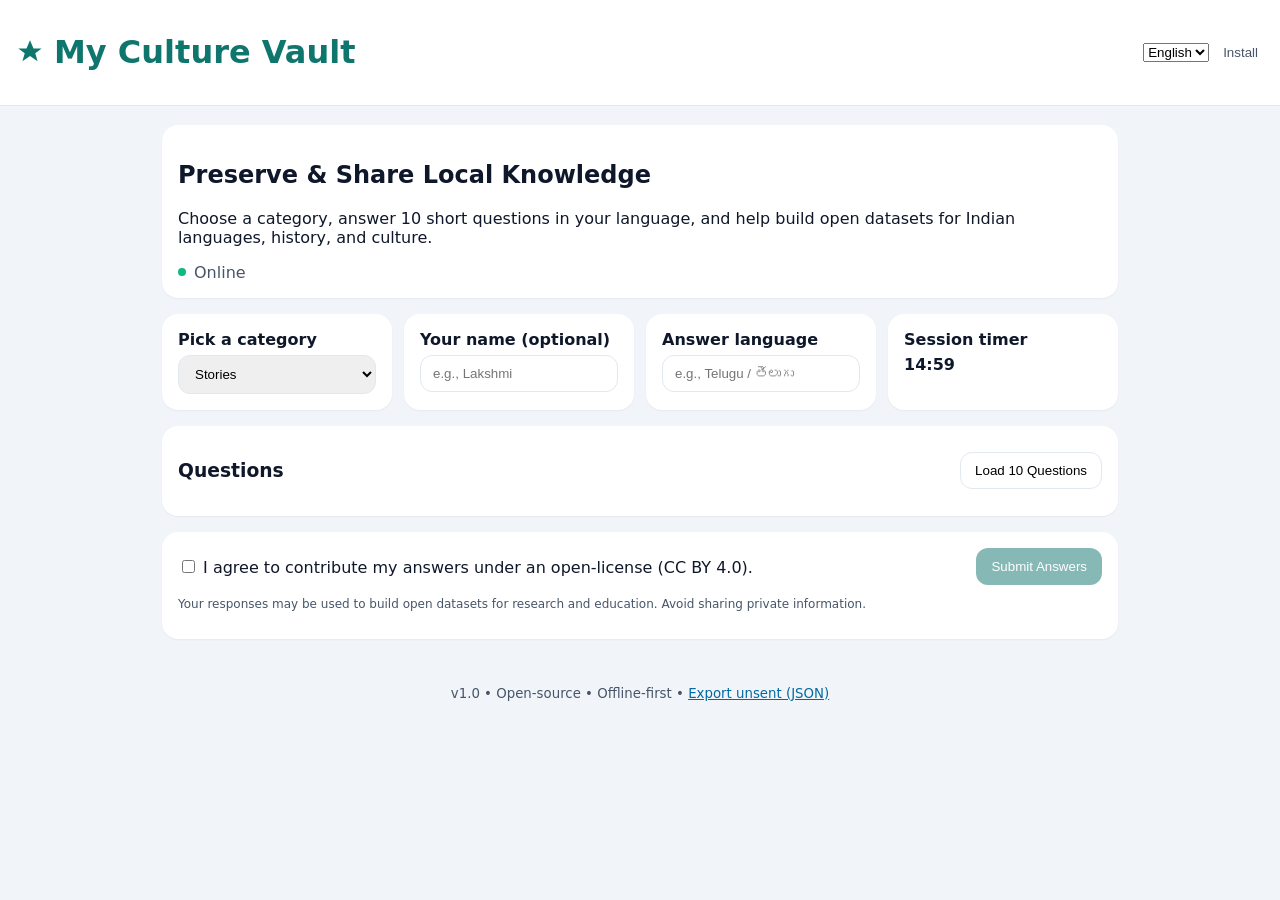
<file: frontend/index.html>
<!DOCTYPE html>
<html lang="en">
<head>
  <meta charset="UTF-8" />
  <meta name="viewport" content="width=device-width, initial-scale=1.0" />
  <title>My Culture Vault — Corpus Collection Engine</title>
  <link rel="manifest" href="manifest.json" />
  <link rel="stylesheet" href="styles.css" />
  <meta name="theme-color" content="#0f766e" />
</head>
<body>
  <header class="app-header">
    <div class="brand">
      <svg width="28" height="28" viewBox="0 0 24 24" fill="currentColor" aria-hidden="true">
        <path d="M12 2l3 7h7l-5.5 4 2 7-6.5-4.5L5.5 20l2-7L2 9h7l3-7z"></path>
      </svg>
      <h1>My Culture Vault</h1>
    </div>
    <div class="actions">
      <select id="langSelect" title="Language">
        <option value="en" selected>English</option>
        <option value="hi">हिन्दी</option>
        <option value="te">తెలుగు</option>
      </select>
      <button id="installBtn" class="ghost">Install</button>
    </div>
  </header>

  <main class="container">
    <section class="card">
      <h2 data-i18n="intro_title">Preserve & Share Local Knowledge</h2>
      <p data-i18n="intro_desc">
        Choose a category, answer 10 short questions in your language, and help build open datasets for Indian languages, history, and culture.
      </p>
      <div class="meta">
        <span id="statusDot" class="dot offline"></span>
        <span id="netStatus" data-i18n="status_offline">Offline-first ready. Submissions will sync when online.</span>
      </div>
    </section>

    <section class="grid">
      <div class="card">
        <label for="category" class="label" data-i18n="pick_category">Pick a category</label>
        <select id="category" class="input">
          <option value="stories">Stories</option>
          <option value="festivals">Festivals</option>
          <option value="food">Food</option>
          <option value="arts">Arts</option>
          <option value="games_sports">Games_Sports</option>
          <option value="language_proverbs">Language_Proverbs</option>
          <option value="music_dance">Music_Dance</option>

        </select>
      </div>

      <div class="card">
        <label class="label" for="participantName" data-i18n="name_label">Your name (optional)</label>
        <input id="participantName" class="input" placeholder="e.g., Lakshmi" />
      </div>

      <div class="card">
        <label class="label" for="participantLang" data-i18n="answer_lang">Answer language</label>
        <input id="participantLang" class="input" placeholder="e.g., Telugu / తెలుగు" />
      </div>

      <div class="card">
        <label class="label" data-i18n="timer_label">Session timer</label>
        <div id="timer" class="timer">15:00</div>
      </div>
    </section>

    <section id="questionsSection" class="card">
      <div class="row space-between">
        <h3 data-i18n="questions_title">Questions</h3>
        <button id="loadBtn" class="btn" data-i18n="load_questions">Load 10 Questions</button>
      </div>
      <form id="qaForm" class="qa-list"></form>
    </section>

    <section class="card">
      <div class="row space-between">
        <div>
          <input type="checkbox" id="agreeCheck" />
          <label for="agreeCheck" data-i18n="agree_text">
            I agree to contribute my answers under an open-license (CC BY 4.0).
          </label>
        </div>
        <button id="submitBtn" class="btn primary" disabled data-i18n="submit_btn">Submit Answers</button>
      </div>
      <p class="fine" data-i18n="privacy_note">
        Your responses may be used to build open datasets for research and education. Avoid sharing private information.
      </p>
      <div id="msg" class="msg"></div>
    </section>
  </main>

  <footer class="footer">
    <small>v1.0 • Open-source • Offline-first • <a href="#" id="exportLocal">Export unsent (JSON)</a></small>
  </footer>

  <script src="i18n.js"></script>
  <script src="app.js"></script>
  <script>
    // Register Service Worker
    if ('serviceWorker' in navigator) {
      window.addEventListener('load', () => {
        navigator.serviceWorker.register('service-worker.js');
      });
    }
  </script>
</body>
</html>
</file>
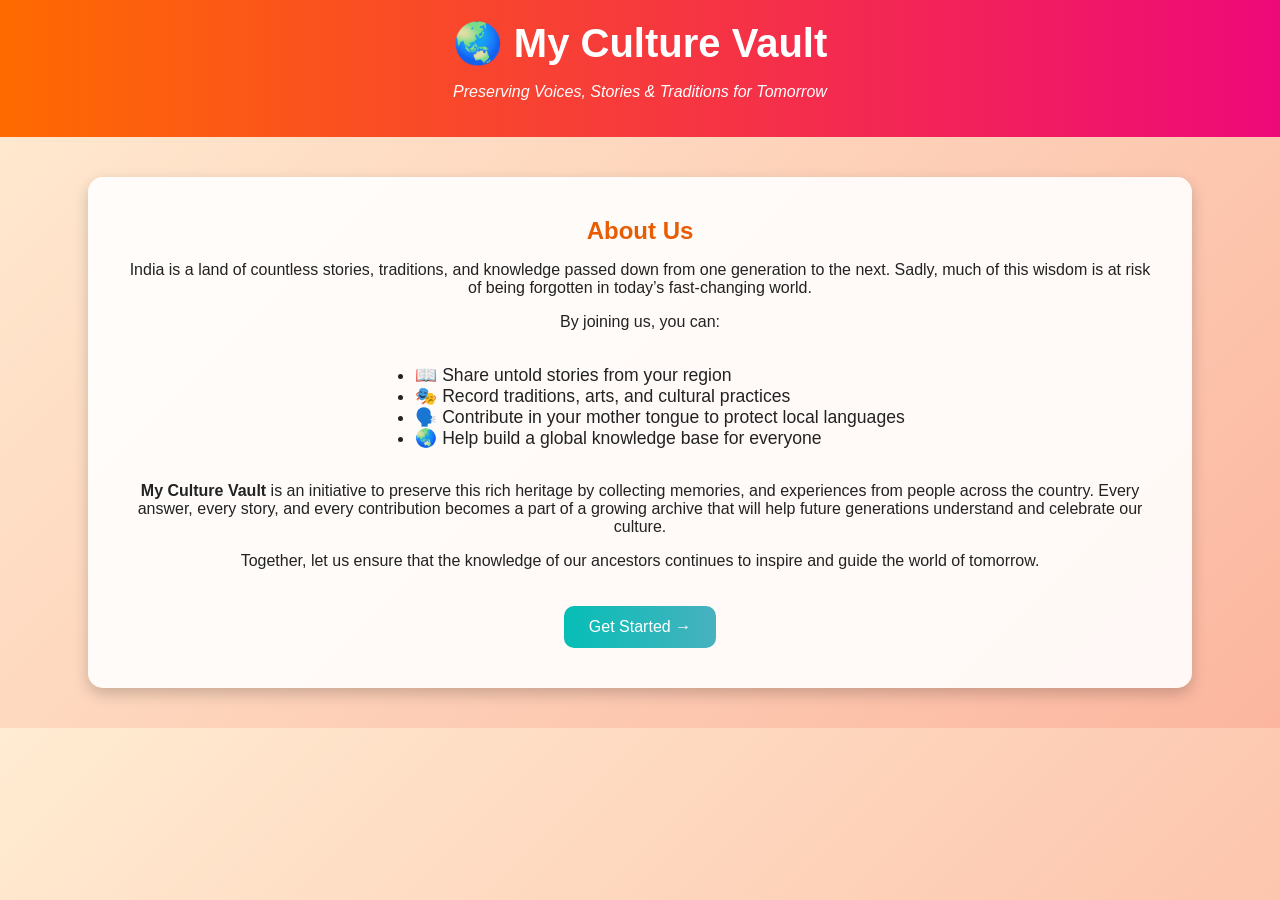
<file: public/intra.html>
<!DOCTYPE html>
<html lang="en">
<head>
  <meta charset="UTF-8">
  <title>My Culture Vault - Home</title>
  <link rel="stylesheet" href="style.css">
  <style>
    body {
      font-family: "Segoe UI", sans-serif;
      margin: 0;
      padding: 0;
      background: linear-gradient(135deg, #ffecd2, #fcb69f);
      color: #222;
      text-align: center;
    }

    header {
      background: linear-gradient(90deg, #ff6a00, #ee0979);
      color: white;
      padding: 20px;
    }

    h1 {
      margin: 0;
      font-size: 2.5rem;
    }

    section {
      padding: 40px;
      background: rgba(255,255,255,0.9);
      margin: 40px auto;
      width: 80%;
      border-radius: 15px;
      box-shadow: 0px 6px 15px rgba(0,0,0,0.2);
    }

    h2 {
      color: #e85d04;
    }

    ul {
      text-align: left;
      display: inline-block;
      font-size: 1.1rem;
    }

    button {
      padding: 12px 25px;
      background: linear-gradient(90deg, #06beb6, #48b1bf);
      border: none;
      border-radius: 10px;
      color: white;
      font-size: 1rem;
      cursor: pointer;
      margin-top: 20px;
      transition: 0.3s;
    }

    button:hover {
      background: linear-gradient(90deg, #2193b0, #6dd5ed);
      transform: scale(1.05);
    }
  </style>
</head>
<body>

  <header>
    <h1>🌏 My Culture Vault</h1>
    <p><i>Preserving Voices, Stories & Traditions for Tomorrow</i></p>
  </header>

  <!-- About Section -->
  <section id="about">
    <h2>About Us</h2>
    <p>
      India is a land of countless stories, traditions, and knowledge passed down from one generation 
      to the next. Sadly, much of this wisdom is at risk of being forgotten in today’s fast-changing world.  
    </p>
    <p>
      By joining us, you can:  
      <ul>
        <li>📖 Share untold stories from your region</li>
        <li>🎭 Record traditions, arts, and cultural practices</li>
        <li>🗣️ Contribute in your mother tongue to protect local languages</li>
        <li>🌏 Help build a global knowledge base for everyone</li>
      </ul>
    </p>

    <p>
      <b>My Culture Vault</b> is an initiative to preserve this rich heritage by collecting memories, 
      and experiences from people across the country. Every answer, every story, and every contribution 
      becomes a part of a growing archive that will help future generations understand and celebrate 
      our culture.
    </p>
 
    <p>
      Together, let us ensure that the knowledge of our ancestors continues to inspire and guide 
      the world of tomorrow.  
    </p>

    <button onclick="window.location.href='login.html'">Get Started →</button>
  </section>

</body>
</html>
</file>
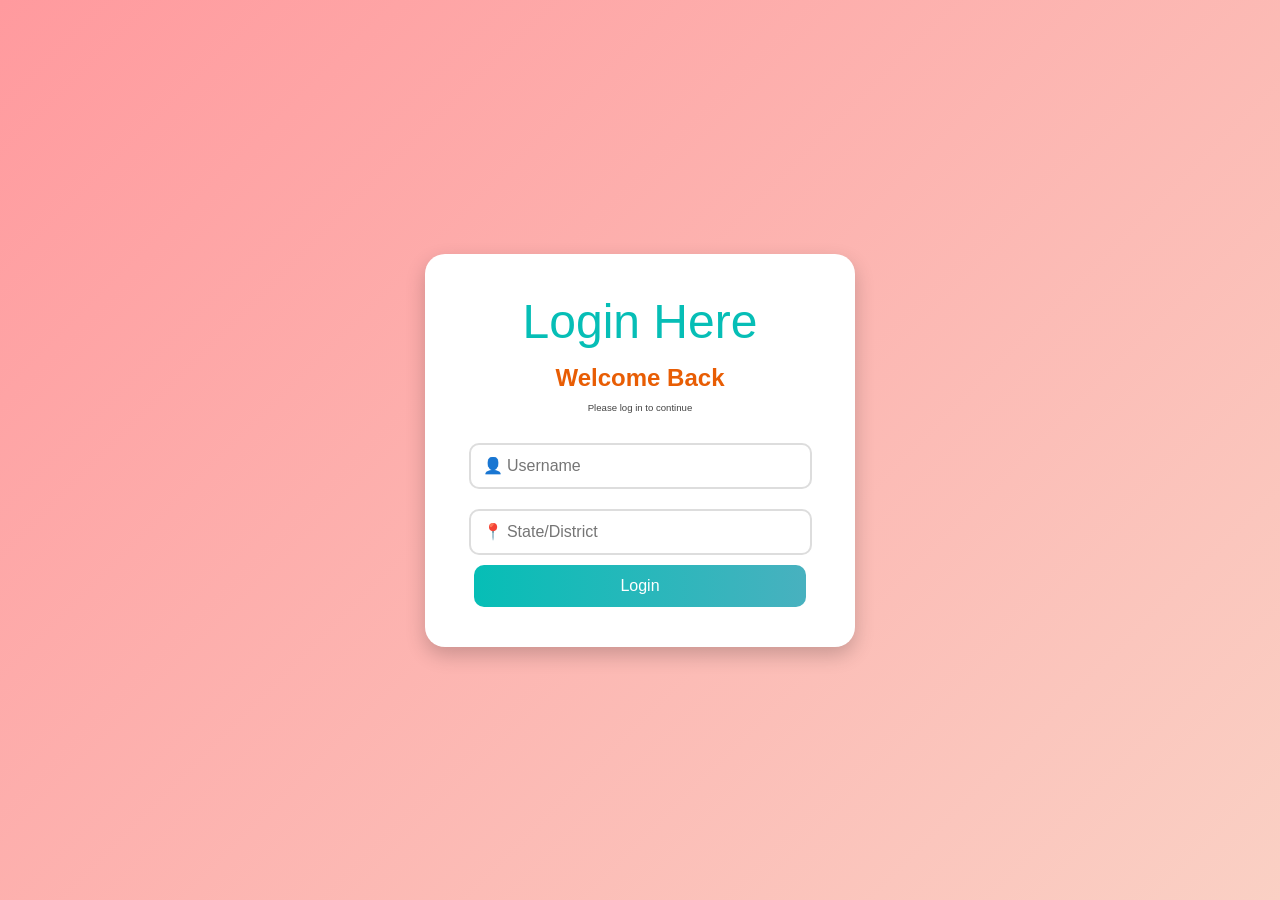
<file: public/login.html>
<!DOCTYPE html>
<html lang="en">
<head>
  <meta charset="UTF-8">
  <title>Login - My Culture Vault</title>
  <link rel="stylesheet" href="style.css">
  <style>
    body {
      margin: 0;
      padding: 0;
      font-family: "Segoe UI", sans-serif;
      background: linear-gradient(135deg, #ff9a9e, #fad0c4);
      height: 100vh;
      display: flex;
      justify-content: center;
      align-items: center;
    }

    .login-container {
      background: #fff;
      padding: 40px;
      border-radius: 20px;
      box-shadow: 0px 8px 20px rgba(0,0,0,0.2);
      text-align: center;
      width: 350px;
      animation: fadeIn 1s ease-in-out;
    }

    @keyframes fadeIn {
      from { opacity: 0; transform: translateY(-20px); }
      to { opacity: 1; transform: translateY(0); }
    }

    h2 {
      margin-bottom: 10px;
      color: #e85d04;
    }

    p {
      font-size: 0.6rem;
      margin-bottom: 20px;
      color: #444;
    }

    input {
      width: 90%;
      padding: 12px;
      margin: 10px 0;
      border: 2px solid #ddd;
      border-radius: 10px;
      outline: none;
      transition: 0.3s;
      font-size: 1rem;
    }

    input:focus {
      border-color: #ff6a00;
      box-shadow: 0 0 8px rgba(255,106,0,0.5);
    }

    button {
      width: 95%;
      padding: 12px;
      border: none;
      border-radius: 10px;
      background: linear-gradient(90deg, #06beb6, #48b1bf);
      color: #fff;
      font-size: 1rem;
      cursor: pointer;
      transition: 0.3s;
    }

    button:hover {
      background: linear-gradient(90deg, #2193b0, #6dd5ed);
      transform: scale(1.05);
    }

    .icon {
      font-size: 3rem;
      margin-bottom: 15px;
      color: #06beb6;
    }

    .extra {
      margin-top: 15px;
      font-size: 0.85rem;
    }

    .extra a {
      color: #e85d04;
      text-decoration: none;
      font-weight: bold;
    }

    .extra a:hover {
      text-decoration: underline;
    }
  </style>
</head>
<body>

  <div class="login-container">
    <div class="icon">Login Here</div>
    <h2>Welcome Back</h2>
    <p>Please log in to continue</p>

    <form action="questions.html" method="POST">
      <input type="text" placeholder="👤 Username" required><br>
      <input type="text" placeholder="📍 State/District" required><br>
      <button type="submit">Login</button>
    </form>
    <script>
  document.querySelector("form").addEventListener("submit", async function(e) {
    e.preventDefault();
    const username = document.querySelector('input[placeholder="👤 Username"]').value;
    const location = document.querySelector('input[placeholder="📍 State/District"]').value;

    try {
      const res = await fetch('/api/login', {
        method: 'POST',
        headers: { 'Content-Type': 'application/json' },
        body: JSON.stringify({ username, location })
      });
      if (!res.ok) throw new Error('Login failed');
      const data = await res.json();
      localStorage.setItem("username", username);
      localStorage.setItem("user_id", String(data.user_id));
      window.location.href = "questions.html";
    } catch (err) {
      alert("Login failed. Please try again. " + err.message);
    }
  });
</script>

    
  </div>

</body>
</html>
</file>
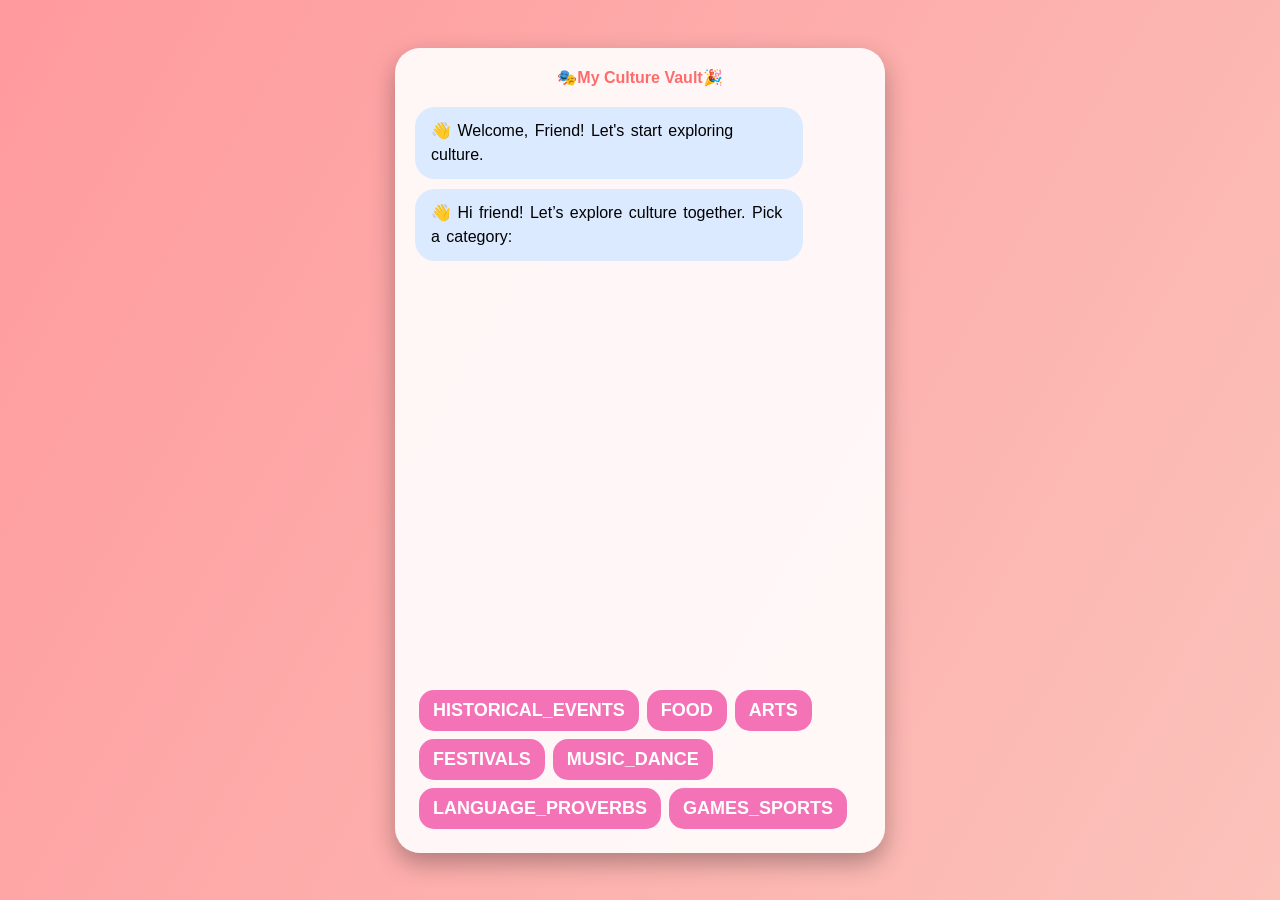
<file: public/questions.html>
<!DOCTYPE html>
<html lang="en">
<head>
  <meta charset="UTF-8">
  <title>My Culture Vault 🎉</title>
  <style>
    body {
      font-family: 'Comic Sans MS', cursive, sans-serif;
      background: linear-gradient(120deg, #ff9a9e, #fad0c4, #fbc2eb, #a1c4fd);
      background-size: 400% 400%;
      animation: gradientMove 10s ease infinite;
      display: flex;
      justify-content: center;
      align-items: center;
      height: 100vh;
      margin: 0;
    }

    @keyframes gradientMove {
      0% {background-position: 0% 50%;}
      50% {background-position: 100% 50%;}
      100% {background-position: 0% 50%;}
    }

    .chat-container {
      width: 450px;
      background: rgba(255, 255, 255, 0.9);
      border-radius: 25px;
      padding: 20px;
      box-shadow: 0 10px 25px rgba(0,0,0,0.3);
      display: flex;
      flex-direction: column;
      height: 85vh;
      position: relative;
    }

    .header {
      text-align: center;
      font-size: 1.0rem;
      font-weight: bold;
      color: #ff6b6b;
      margin-bottom: 10px;
    }

    .messages {
      flex: 1;
      overflow-y: auto;
      margin-bottom: 15px;
      padding-right: 5px;
      scroll-behavior: smooth;
    }

    .message {
  margin: 10px 0;
  padding: 12px 16px;
  border-radius: 20px;
  max-width: 80%;
  animation: pop 0.3s ease-in;
  position: relative;
  white-space: pre-wrap;  
  word-spacing: 2px;      
  line-height: 1.5; 
}
    @keyframes pop {
      from {transform: scale(0.8); opacity: 0;}
      to {transform: scale(1); opacity: 1;}
    }

    .bot {
      background: #dbeafe;
      align-self: flex-start;
    }
    .user {
      background: #fef3c7;
      align-self: flex-end;
    }

    .input-area {
      display: flex;
      gap: 5px;
    }

    input {
      flex: 1;
      padding: 12px;
      border-radius: 20px;
      border: 2px solid #60a5fa;
      outline: none;
      transition: 0.3s;
    }
    input:focus {
      border-color: #2563eb;
    }

    button {
      background: #34d399;
      border: none;
      padding: 10px 18px;
      border-radius: 50%;
      cursor: pointer;
      color: #fff;
      font-size: 18px;
      transition: transform 0.2s;
    }
    button:hover {
      background: #059669;
      transform: scale(1.1);
    }

    .categories button {
      margin: 4px;
      background: #f472b6;
      border-radius: 15px;
      padding: 10px 14px;
      border: none;
      cursor: pointer;
      color: white;
      font-weight: bold;
      transition: 0.3s;
    }
    .categories button:hover {
      background: #ec4899;
      transform: translateY(-2px);
    }

    /* Floating emojis for fun */
    .emoji {
      position: absolute;
      font-size: 24px;
      animation: float 5s linear infinite;
      opacity: 0.8;
    }
    @keyframes float {
      from {transform: translateY(100vh) rotate(0);}
      to {transform: translateY(-10vh) rotate(360deg);}
    }
  </style>
</head>
<body>
  <div class="chat-container">
    <div class="header">🎭My Culture Vault🎉</div>
    <div class="messages" id="messages"></div>
    <div class="input-area" id="input-area"></div>
  </div>

  <script>
    // Cultural questions
    const questionsData =
  {
  "historical_events": [
    "How did your village/town get its name?",
    "Is there any old temple, building, or place with a story?",
    "Did any big festival or fair start long ago in your village?",
    "Do people talk about a king, ruler, or famous person from your area?",
    "Do you know of any saint, poet, or freedom fighter linked to your place?",
    "Did any big event or battle happen near your village?",
    "Has any famous leader ever visited your place?",
    "Is there a river, hill, or tree in your area with a legend or story?",
    "Do you celebrate a festival because of some old story/event?",
    "What is the oldest memory/story your elders share about the village?"
  ],
  "food": [
    "What traditional dish is famous in your area?",
    "What are the main things used to make it?",
    "How do people usually prepare it?",
    "When do you eat it (daily, weddings, festivals)?",
    "Why is this food special for your people?",
    "Do people follow any customs while making it?",
    "Which spices make this food taste different?",
    "How is it served (plate, banana leaf, pot, etc.)?",
    "What do you call this dish in your local language?",
    "Why do people still cook this dish today?"
  ],
  "arts": [
    "What traditional art (painting, weaving, dance, etc.) is common in your area?",
    "What things are used to make/do it?",
    "Who usually practices this art?",
    "What special designs or patterns are used?",
    "Why is this art important to your people?",
    "Do you see it during festivals or special days?",
    "How do elders teach this art to young people?",
    "What problems do artists face today?",
    "Has this art changed in modern times?",
    "Why should we keep this art alive?"
  ],
  "festivals": [
    "Which festival is most important in your area?",
    "When is it celebrated (season/month)?",
    "What do people usually do on that day?",
    "What special food is cooked?",
    "What music, dance, or songs are done?",
    "How do people dress up?",
    "Who takes part and what do they do?",
    "What is the story behind this festival?",
    "Has it changed compared to old times?",
    "Why do people love this festival?"
  ],
  "music_dance": [
    "What traditional dance is famous in your area?",
    "What music or instruments are used with it?",
    "Who usually performs this dance?",
    "On what occasions is it done?",
    "What dress or ornaments do dancers wear?",
    "What steps or beats make it different?",
    "Do people sing folk songs in daily life?",
    "How do people remember or teach these songs?",
    "Has music or dance changed in recent years?",
    "Why should we protect these traditions?"
  ],
  "language_proverbs": [
    "Can you share a local proverb or saying?",
    "When do people usually say it?",
    "What does it mean in simple words?",
    "Who usually says it (elders, parents, teachers)?",
    "Is it linked to a story or belief?",
    "Do people use any hand gestures while saying it?",
    "Is there an opposite or funny version of it?",
    "Has its meaning changed with time?",
    "Why is this saying important in your culture?"
  ],
  "games_sports": [
    "What games did children play in old times?",
    "What things were used (stones, sticks, seeds)?",
    "Were there special games for monsoon, summer, or harvest time?",
    "Who played these games (boys, girls, adults)?",
    "Were these games played during festivals too?",
    "What skills do these games teach (teamwork, strength, fun)?",
    "What unique game is only found in your area?",
    "What is it called in your local language?",
    "Do children still play it today?",
    "Why should these games not be forgotten?"
  ]
}
    const messagesDiv = document.getElementById("messages");
    const inputArea = document.getElementById("input-area");
    let currentCategory = null;
    let step = 0;

    function addMessage(text, sender) {
      const msg = document.createElement("div");
      msg.className = `message ${sender}`;
      msg.innerText = text;
      messagesDiv.appendChild(msg);
      messagesDiv.scrollTop = messagesDiv.scrollHeight;
    }

    function showCategories() {
      inputArea.innerHTML = "";
      const wrapper = document.createElement("div");
      wrapper.className = "categories";
      Object.keys(questionsData).forEach(cat => {
        const btn = document.createElement("button");
        btn.textContent = cat.toUpperCase();
        btn.onclick = () => startCategory(cat);
        wrapper.appendChild(btn);
      });
      inputArea.appendChild(wrapper);
      addMessage("👋 Hi friend! Let’s explore culture together. Pick a category:", "bot");
    }

    function startCategory(cat) {
      currentCategory = cat;
      step = 0;
      messagesDiv.innerHTML = "";
      addMessage(`Awesome! Let’s talk about ${cat} 🌟`, "bot");
      askQuestion();
      showInputBox();
    }

    function askQuestion() {
  if (step < questionsData[currentCategory].length) {
    typingEffect(questionsData[currentCategory][step]);
  } else {
    addMessage("🎉 Yay! You completed this category! 🥳", "bot");

    // wait 3 seconds then go to submit.html
    setTimeout(() => {
      window.location.href = "submit.html";
    }, 3000);

    return;
  }
}

    function showInputBox() {
      inputArea.innerHTML = `
        <input id="userInput" placeholder="Type your answer..." />
        <button onclick="sendAnswer()">➤</button>
      `;
    }

    function sendAnswer() {
      const input = document.getElementById("userInput");
      if (!input.value.trim()) return;
      addMessage(input.value, "user");
      input.value = "";
      step++;
      setTimeout(askQuestion, 800);
    }

    // Typing effect for bot
    function typingEffect(text) {
      let i = 0;
      const msg = document.createElement("div");
      msg.className = "message bot";
      messagesDiv.appendChild(msg);

      function typing() {
        if (i < text.length) {
          msg.innerText += text.charAt(i);
          i++;
          setTimeout(typing, 40);
        }
        messagesDiv.scrollTop = messagesDiv.scrollHeight;
      }
      typing();
    }

    // Floating emojis
    function spawnEmojis() {
      const emojis = ["🎉","🎭","🎶","🍲","🪘","🕺","🌸"];
      const emoji = document.createElement("div");
      emoji.className = "emoji";
      emoji.style.left = Math.random() * window.innerWidth + "px";
      emoji.innerText = emojis[Math.floor(Math.random() * emojis.length)];
      document.body.appendChild(emoji);
      setTimeout(() => emoji.remove(), 5000);
    }
    setInterval(spawnEmojis, 3000);

    // Show welcome message with username
    const user = localStorage.getItem("username") || "Friend";
    addMessage(`👋 Welcome, ${user}! Let's start exploring culture.`, "bot");

    // Start
    showCategories();
  </script>
</body>
</html>
</file>
<file: frontend/styles.css>
* { box-sizing: border-box; }
:root { --brand:#0f766e; --bg:#f1f5f9; --text:#0f172a; --muted:#475569; --card:#ffffff; --ring:#0ea5e9; }
html, body { margin:0; padding:0; font-family: system-ui, -apple-system, Segoe UI, Roboto, 'Noto Sans', 'Helvetica Neue', Arial; background:var(--bg); color:var(--text); }
.app-header { display:flex; justify-content:space-between; align-items:center; padding:12px 16px; background:var(--card); box-shadow:0 1px 0 rgba(0,0,0,0.06); position:sticky; top:0; z-index:10; }
.brand { display:flex; align-items:center; gap:10px; color:var(--brand); }
.actions { display:flex; gap:8px; align-items:center; }
.container { max-width:980px; margin:20px auto; padding:0 12px; }
.card { background:var(--card); padding:16px; border-radius:16px; box-shadow:0 1px 2px rgba(0,0,0,0.05); margin-bottom:16px; }
.grid { display:grid; grid-template-columns: repeat(auto-fit, minmax(220px, 1fr)); gap:12px; }
.label { display:block; font-weight:600; margin-bottom:6px; }
.input { width:100%; padding:10px 12px; border:1px solid #e2e8f0; border-radius:12px; outline:none; }
.input:focus { border-color:var(--ring); box-shadow:0 0 0 4px rgba(14,165,233,0.15); }
.btn { padding:10px 14px; border:1px solid #e2e8f0; border-radius:12px; background:var(--card); cursor:pointer; }
.btn.primary { background:var(--brand); color:white; border-color:transparent; }
.btn:disabled { opacity:.5; cursor:not-allowed; }
.ghost { background:transparent; border:none; color:var(--muted); }
.row { display:flex; gap:12px; align-items:center; }
.space-between { justify-content:space-between; }
.timer { font-variant-numeric: tabular-nums; font-weight:700; }
.qa-list { display:flex; flex-direction:column; gap:12px; }
.qa-item { border:1px solid #e2e8f0; border-radius:12px; padding:12px; }
.qa-item h4 { margin:0 0 6px; font-size:15px; }
.textarea { width:100%; min-height:80px; border:1px solid #e2e8f0; border-radius:10px; padding:10px; resize:vertical; }
.meta { display:flex; gap:8px; align-items:center; color:var(--muted); }
.dot { width:8px; height:8px; border-radius:50%; display:inline-block; }
.dot.offline { background:#f59e0b; }
.dot.online { background:#10b981; }
.fine { color:var(--muted); font-size:12px; }
.msg { margin-top:10px; font-size:14px; }
.footer { text-align:center; padding:24px; color:var(--muted); }
a { color:#0369a1; }
</file>
<file: public/style.css>
body {
  font-family: "Segoe UI", sans-serif;
  margin: 0;
  padding: 0;
  background: linear-gradient(135deg, #ffecd2, #fcb69f);
  color: #222;
}

header {
  background: linear-gradient(90deg, #ff6a00, #ee0979);
  color: white;
  padding: 20px;
  text-align: center;
}

h1, h2 {
  margin: 0;
}

button {
  padding: 12px 25px;
  background: linear-gradient(90deg, #06beb6, #48b1bf);
  border: none;
  border-radius: 10px;
  color: white;
  font-size: 1rem;
  cursor: pointer;
  transition: 0.3s;
}

button:hover {
  background: linear-gradient(90deg, #2193b0, #6dd5ed);
  transform: scale(1.05);
}
</file>
